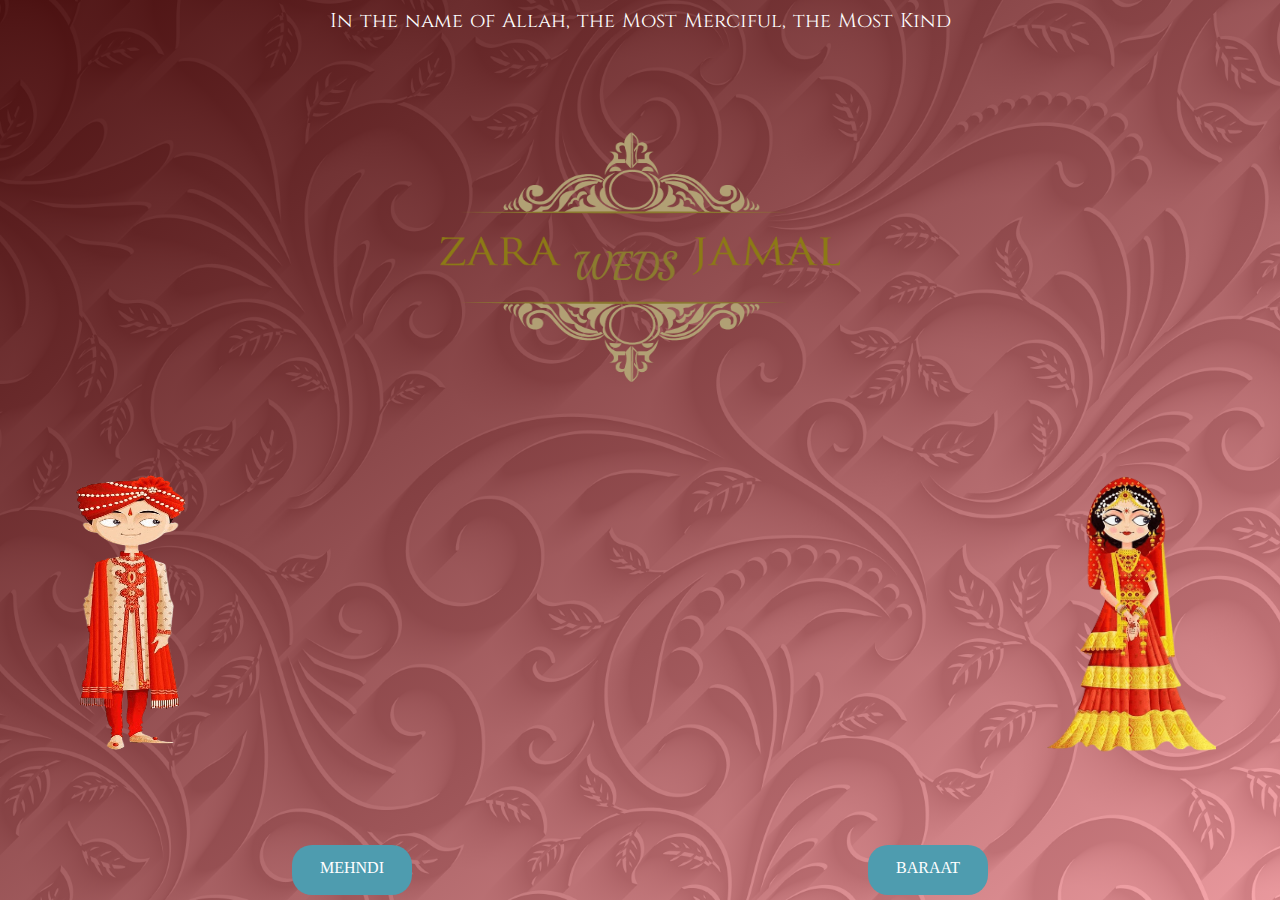
<file: index.html>
<!DOCTYPE html>
<html lang="en">
<head>
    <meta charset="UTF-8">
    <meta http-equiv="X-UA-Compatible" content="IE=edge">
    <meta name="viewport" content="width=device-width, initial-scale=1.0">
    <link href="https://fonts.googleapis.com/css2?family=Cinzel&display=swap" rel="stylesheet">
    <link href="https://fonts.googleapis.com/css2?family=Cinzel+Decorative&family=Jost:wght@500&family=Lobster&family=Outfit:wght@500&family=Trade+Winds&display=swap" rel="stylesheet">
    <link rel="stylesheet" href="./style.css">
    <title>Marrige Card</title>
</head>

<body>
    <div class="background">
        <div class="top-bar"> In the name of Allah, the Most Merciful, the Most Kind</div>
        <div class="names"> <img src="./image/monogram (1).png" alt=""> </div>
        <div class="animation">
            <img class="groom-cartoon" src="./image/11111-removebg-preview.png" alt="">
            <img class="bridel-cartoon" src="./image/222222222-removebg-preview.png" alt=""> 
        </div>
        <div class="card-btn">
            <a class="button" href="cards.html">MEHNDI </a> 
            <a class="button" href="baraat.html">BARAAT </a>   
        </div>
        </div>
</body>
</html>
</file>
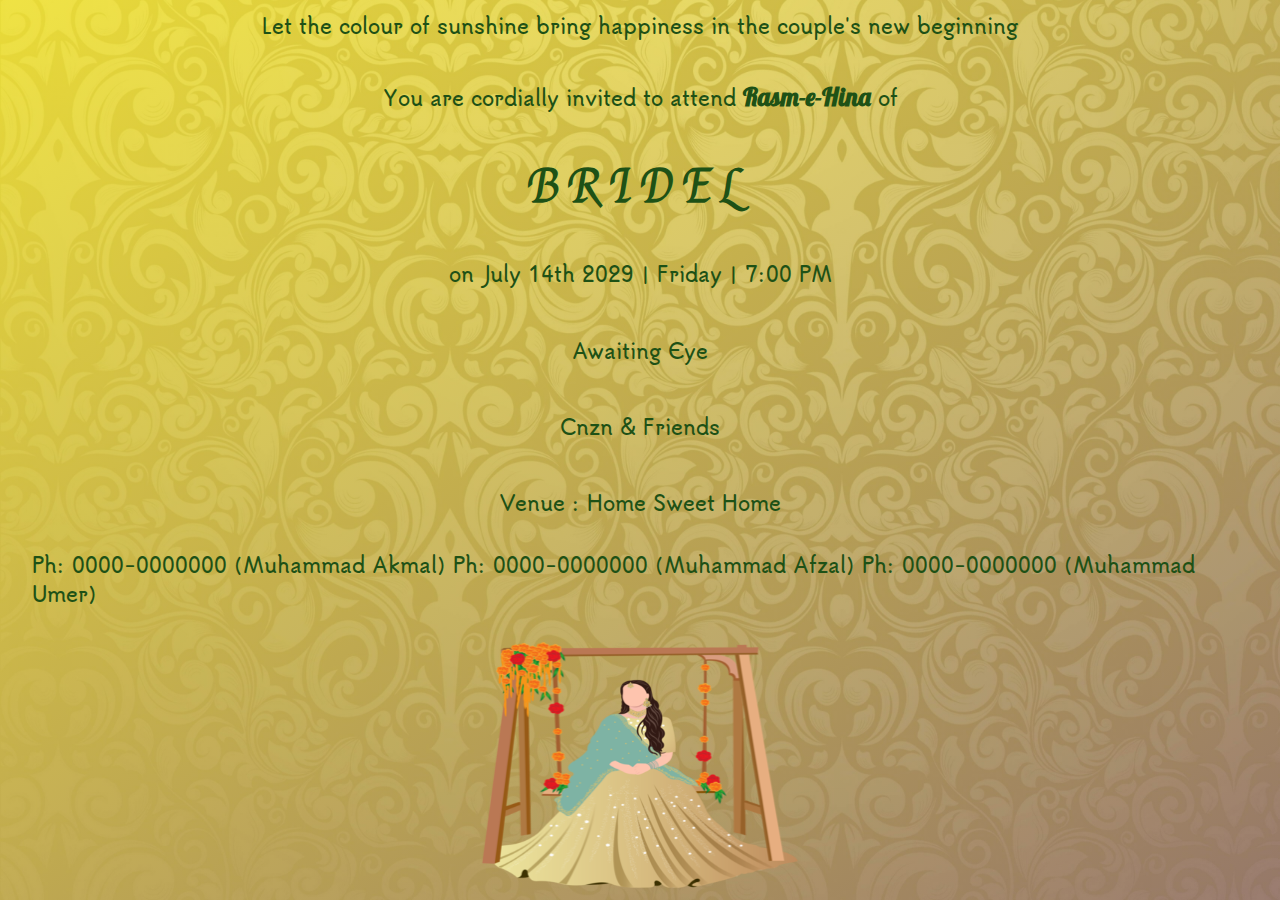
<file: cards.html>
<!DOCTYPE html>
<html lang="en">
<head>
    <meta charset="UTF-8">
    <meta http-equiv="X-UA-Compatible" content="IE=edge">
    <meta name="viewport" content="width=device-width, initial-scale=1.0">
    <link href="https://fonts.googleapis.com/css2?family=Tsukimi+Rounded&display=swap" rel="stylesheet">
    <link href="https://fonts.googleapis.com/css2?family=Lobster&display=swap" rel="stylesheet">
    <link href="https://fonts.googleapis.com/css2?family=Felipa&display=swap" rel="stylesheet">
    <link rel="stylesheet" href="./style.css">
    <title>Mehndi</title>
</head>
<body>
    <div>
        <div class="mehndi-backgrounud">
            <div class="main-line">Let the colour of sunshine bring happiness in the couple's new beginning</div>
            <div class="rasm-e-hina">You are cordially invited to attend <span class="size-colour-change" >Rasm-e-Hina</span> of</div>
            <div class="bridel-name">BRIDEL</div>
            <div class="date">on July 14th 2029 | Friday | 7:00 PM</div>
            <div class="awaiting">Awaiting Eye</div>
            <div class="cous-frd-name">Cnzn & Friends</div>
            <div class="address"> Venue : Home Sweet Home </div>
            <div class="phone-number">
                Ph: 0000-0000000 (Muhammad Akmal)
                Ph: 0000-0000000 (Muhammad Afzal)
                Ph: 0000-0000000 (Muhammad Umer)
            </div>
            <div class="mehndi-cartoon-img"> <img src="./image/mehndi pic.png" alt=""> </div>
        </div>
    </div>
</body>
</html>
</file>
<file: style.css>
*{
    margin: 0;
    padding: 0;
    box-sizing: border-box;
}

body{
    color: #fff;
}

.background {
    background-image:linear-gradient(
        to right bottom, 
        rgba(64, 0, 0, 0.9),
        rgba(244, 109, 117, 0.6)),
        url(./image/img1.wallspic.com-vector_graphics-paper-monochrome-pattern-monochrome_mode-3840x2400.jpg);
    background-size: cover;
    height: 100vh;
    display: flex;
    align-items: center;
    justify-content: space-between;
    flex-direction: column;
}

.top-bar {
    height: 40px;
    width: 90vw;
    word-spacing: 2px;
    font-family: 'Cinzel', serif;
    font-size: 20px;
    display: flex;
    align-items: center;
    justify-content: space-around;
}

.names {
    height: 260px;
    width: 90vw;
    display: flex;
    align-items: center;
    justify-content: space-around;
}

.names img {
    width: 400px;
    height: 250px;
}

.animation {
    height: 280px;
    width: 90vw;
    display: flex;
    flex-direction: row;
    align-items: center;
}

.groom-cartoon {
    height: 280px;
    width: 10vw;
    margin-left: 10px;
    animation-name: moveInleft;
    animation-duration: 3s;
    animation-timing-function: ease-out;
}

@keyframes moveInleft{
    0%{
        opacity: 0;
        transform: translateX(-50px);
        -webkit-transform: translateX(-50px);
        -moz-transform: translateX(-50px);
        -ms-transform: translateX(-50px);
        -o-transform: translateX(-50px);
}
    80%{
        transform: translateX(400px);
        -webkit-transform: translateX(400px);
        -moz-transform: translateX(400px);
        -ms-transform: translateX(400px);
        -o-transform: translateX(400px);
}
    100%{
        opacity: 1;
        transform: translate(0);
        -webkit-transform: translate(0);
        -moz-transform: translate(0);
        -ms-transform: translate(0);
        -o-transform: translate(0);
    }
}

.bridel-cartoon {
    height: 280px;
    width: 15vw;
    margin-left: 860px;
    animation-name: moveInright;
    animation-duration: 3s;
    animation-timing-function: ease-out;
}

@keyframes moveInright{
    0%{
        opacity: 0;
        transform: translateX(50px);
        -webkit-transform: translateX(50px);
        -moz-transform: translateX(50px);
        -ms-transform: translateX(50px);
        -o-transform: translateX(50px);
}
    80%{
        transform: translate(-400px);
        -webkit-transform: translate(-400px);
        -moz-transform: translate(-400px);
        -ms-transform: translate(-400px);
        -o-transform: translate(-400px);
}
    100%{
        opacity: 1;
        transform: translate(0);
        -webkit-transform: translate(0);
        -moz-transform: translate(0);
        -ms-transform: translate(0);
        -o-transform: translate(0);
    }
    }

.card-btn {
    height: 60px;
    width: 90vw;
    display: flex;
    align-items: center;
    justify-content: space-around;
}

.button {
    width: 120px;
    height: 50px;
    text-decoration: none;
    background: #4E9CAF;
    padding: 5px;
    text-align: center;
    border-radius: 20px;
    color: white;
    line-height: 35px;
    -webkit-border-radius: 20px;
    -moz-border-radius: 20px;
    -ms-border-radius: 20px;
    -o-border-radius: 20px;
}


/* mehndi-function */

.mehndi-backgrounud {
        background-image:linear-gradient(
        to left top, 
        rgba(64, 2, 0, 0.363),
        rgba(248, 232, 11, 0.705)),
        url(./image/wallpaper2you_319128.jpg);
        background-size: cover;
        height: 100vh;
        padding-top: 5px;
        padding-bottom: 5px;
        display: flex;
        align-items: center;
        justify-content: space-between;
        flex-direction: column;
}

.main-line {
    height: 40px;
    width: 95vw;
    color: #1e5116;
    font-size: 20px;
    font-family: 'Tsukimi Rounded', sans-serif;
    font-weight: 600;
    display: flex;
    align-items: center;
    justify-content: space-around;
}

.rasm-e-hina {
    height: 40px;
    width: 95vw;
    color: #1e5116;
    font-size: 20px;
    font-family: 'Tsukimi Rounded', sans-serif;
    font-weight: 600;
    text-align: center;
}

.size-colour-change {
    font-size: 25px;
    font-family: 'Lobster', cursive;
}

.bridel-name {
    height: 60px;
    width: 95vw;
    color: #1e5116;
    font-size: 45px;
    letter-spacing: 10px;
    font-family: 'Felipa', cursive;
    font-weight: 600;
    display: flex;
    align-items: center;
    justify-content: space-around;
}

.date {
    height: 40px;
    width: 95vw;
    color: #1e5116;
    font-size: 20px;
    font-family: 'Tsukimi Rounded', sans-serif;
    font-weight: 600;
    display: flex;
    align-items: center;
    justify-content: space-around;
}

.awaiting {
    height: 40px;
    width: 95vw;
    color: #1e5116;
    font-size: 20px;
    font-family: 'Tsukimi Rounded', sans-serif;
    font-weight: 600;
    display: flex;
    align-items: center;
    justify-content: space-around;
}

.cous-frd-name {
    height: 40px;
    width: 95vw;
    color: #1e5116;
    font-size: 20px;
    font-family: 'Tsukimi Rounded', sans-serif;
    font-weight: 600;
    display: flex;
    align-items: center;
    justify-content: space-around;
}

.address {
    height: 40px;
    width: 95vw;
    color: #1e5116;
    font-size: 20px;
    font-family: 'Tsukimi Rounded', sans-serif;
    font-weight: 600;
    display: flex;
    align-items: center;
    justify-content: space-around;
}

.phone-number {
    height: 40px;
    width: 95vw;
    color: #1e5116;
    font-size: 20px;
    font-family: 'Tsukimi Rounded', sans-serif;
    font-weight: 600;
    display: flex;
    align-items: center;
    justify-content: space-around;
}

.mehndi-cartoon-img img {
    height: 260px;
    width: 28vw;
    display: flex;
    align-items: center;
    justify-content: space-around;
}

    @media screen and (max-width:391px) {
        * {
            margin: 0;
            padding: 0;
            box-sizing: border-box;
        }

        .background {
            background-image:linear-gradient(
                to right bottom, 
                rgba(64, 0, 0, 0.9),
                rgba(244, 109, 117, 0.6)),
                url(./image/img1.wallspic.com-vector_graphics-paper-monochrome-pattern-monochrome_mode-3840x2400.jpg);
            background-size: cover;
            height: 100vh;
            display: flex;
            align-items: center;
            justify-content: flex-start;
            flex-direction: column;
            gap: 30px;
            width: 391px;
        }

        .top-bar {
            height: 60px;
            width: 95vw;
            word-spacing: 2px;
            font-family: 'Cinzel', serif;
            font-size: 15px;
            text-align: center;
        }
        
        .names {
            height: 260px;
            width: 95vw;
        }
        
        .names img {
            width: 400px;
            height: 250px;
        }
        
        .animation {
            height: 280px;
            width: 95vw;
        }
        
        .groom-cartoon {
            height: 280px;
            width: 100px;
            margin-left: 10px;
            animation-name: moveInleft;
            animation-duration: 2s;
            animation-timing-function: ease-out;
        }
        
        @keyframes moveInleft{
            0%{
                opacity: 0;
                transform: translateX(-20px);
                -webkit-transform: translateX(-20px);
                -moz-transform: translateX(-20px);
                -ms-transform: translateX(-20px);
                -o-transform: translateX(-20px);
}
            80%{
                transform: translateX(60px);
                -webkit-transform: translateX(60px);
                -moz-transform: translateX(60px);
                -ms-transform: translateX(60px);
                -o-transform: translateX(60px);
}
            100%{
                opacity: 1;
                transform: translate(0);
                -webkit-transform: translate(0);
                -moz-transform: translate(0);
                -ms-transform: translate(0);
                -o-transform: translate(0);
            }
        }
        
        .bridel-cartoon {
            height: 280px;
            width: 140px;
            margin-left: 150px;
            animation-name: moveInright;
            animation-duration: 2s;
            animation-timing-function: ease-out;
        }
        
        @keyframes moveInright{
            0%{
                opacity: 0;
                transform: translateX(20px);
                -webkit-transform: translateX(20px);
                -moz-transform: translateX(20px);
                -ms-transform: translateX(20px);
                -o-transform: translateX(20px);
}
            80%{
                transform: translate(-60px);
                -webkit-transform: translate(-60px);
                -moz-transform: translate(-60px);
                -ms-transform: translate(-60px);
                -o-transform: translate(-60px);
}
            100%{
                opacity: 1;
                transform: translate(0);
                -webkit-transform: translate(0);
                -moz-transform: translate(0);
                -ms-transform: translate(0);
                -o-transform: translate(0);
            }
            }

            .card-btn {
                height: 60px;
                width: 90vw;
                display: flex;
                align-items: center;
                justify-content: space-around;
            }
            
            .button {
                width: 120px;
                height: 50px;
                text-decoration: none;
                background: #4E9CAF;
                padding: 5px;
                text-align: center;
                border-radius: 20px;
                color: white;
                line-height: 35px;
                -webkit-border-radius: 20px;
                -moz-border-radius: 20px;
                -ms-border-radius: 20px;
                -o-border-radius: 20px;
            }
            

            /* mehndi-fuction-media */

            .mehndi-backgrounud {
                background-image:linear-gradient(
                to left top, 
                rgba(64, 2, 0, 0.363),
                rgba(248, 232, 11, 0.705)),
                url(./image/wallpaper2you_319128.jpg);
                background-size: cover;
                height: 100vh;
                padding-top: 5px;
                padding-bottom: 5px;
                display: flex;
                align-items: center;
                justify-content: space-between;
                flex-direction: column;
        }
        
        .main-line {
            height: 45px;
            width: 95vw;
            color: #1e5116;
            font-size: 15px;
            font-family: 'Tsukimi Rounded', sans-serif;
            font-weight: 600;
            text-align: center;
        }
        
        .rasm-e-hina {
            height: 50px;
            width: 95vw;
            word-spacing: 9px;
            color: #1e5116;
            font-size: 15px;
            font-family: 'Tsukimi Rounded', sans-serif;
            font-weight: 700;
            text-align: center;
        }
        
        .size-colour-change {
            font-size: 25px;
            font-family: 'Lobster', cursive;
        }
        
        .bridel-name {
            height: 50px;
            width: 95vw;
            color: #1e5116;
            font-size: 45px;
            letter-spacing: 5px;
            font-family: 'Felipa', cursive;
            font-weight: 700;
        }
        
        .date {
            height: 40px;
            width: 95vw;
            color: #1e5116;
            font-size: 18px;
            font-weight: 700;
            font-family: 'Tsukimi Rounded', sans-serif;
            font-weight: 600;
        }
        
        .awaiting {
            height: 40px;
            width: 95vw;
            color: #1e5116;
            font-size: 20px;
            font-family: 'Tsukimi Rounded', sans-serif;
            font-weight: 600;
        }
        
        .cous-frd-name {
            height: 40px;
            width: 95vw;
            color: #1e5116;
            font-size: 20px;
            font-family: 'Tsukimi Rounded', sans-serif;
            font-weight: 600;
        }
        
        .address {
            height: 40px;
            width: 95vw;
            color: #1e5116;
            font-size: 18px;
            font-family: 'Tsukimi Rounded', sans-serif;
            font-weight: 700;
        }

        .phone-number {
            height: 100px;
            width: 95vw;
            color: #1e5116;
            font-size: 18px;
            font-family: 'Tsukimi Rounded', sans-serif;
            font-weight: 600;
            text-align: center;
        }
        
        .mehndi-cartoon-img img {
            height: 300px;
            width: 70vw;
        }
        
    }
</file>
